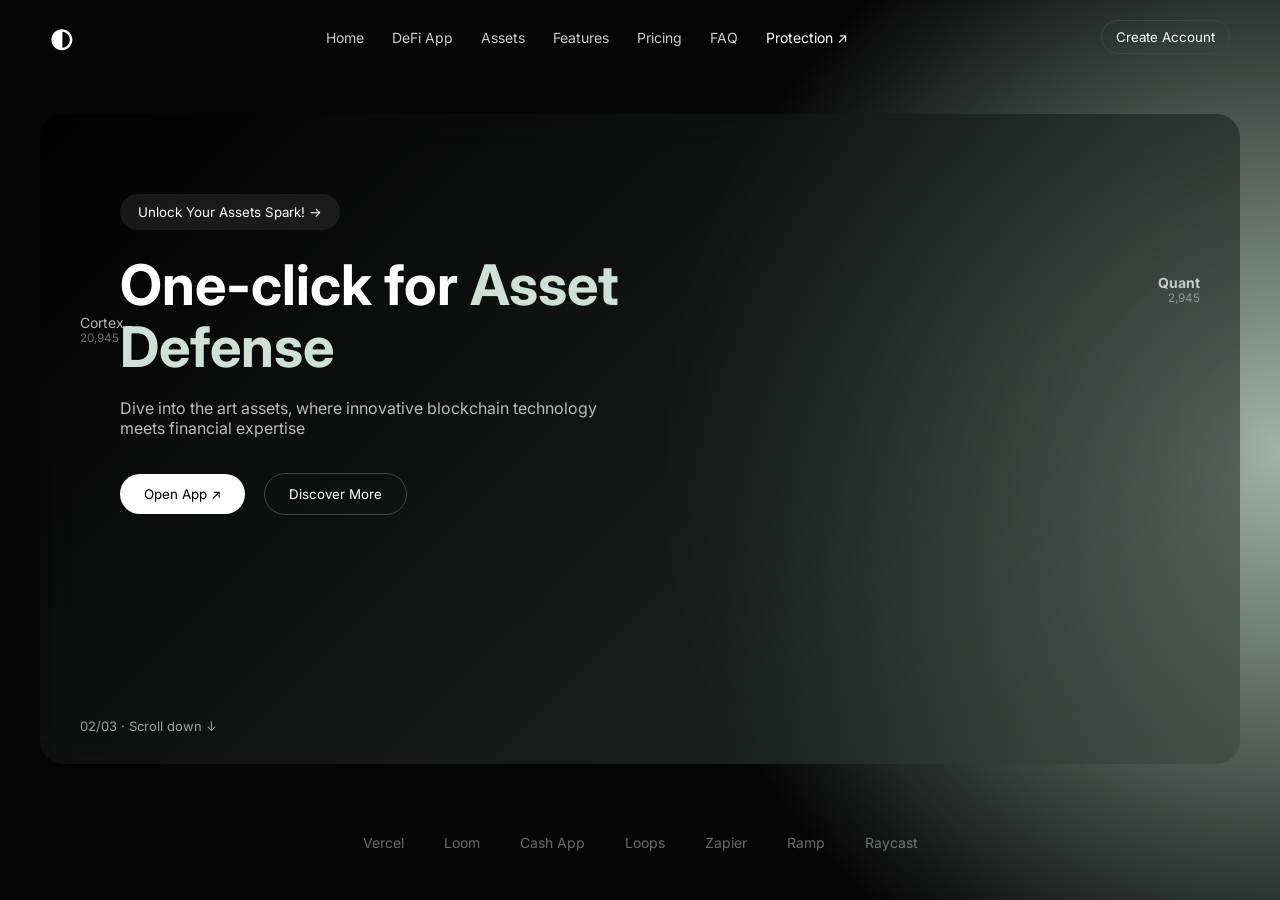
<file: index.html>
<!DOCTYPE html>
<html lang="en">
  <head>
    <meta charset="UTF-8" />
    <meta name="viewport" content="width=device-width, initial-scale=1.0" />
    <title>Asset Defense</title>
    <link rel="stylesheet" href="styles.css" />
    <link
      href="https://fonts.googleapis.com/css2?family=Inter:wght@300;400;600;700&display=swap"
      rel="stylesheet"
    />
  </head>
  <body>
    <!-- NAVBAR -->
    <header class="navbar">
      <div class="logo">◐</div>
      <nav>
        <a href="#">Home</a>
        <a href="#">DeFi App</a>
        <a href="#">Assets</a>
        <a href="#">Features</a>
        <a href="#">Pricing</a>
        <a href="#">FAQ</a>
        <a href="#" class="highlight">Protection ↗</a>
      </nav>
      <button class="account-btn">Create Account</button>
    </header>

    <!-- HERO -->
    <main class="hero">
      <div class="glass-container">
        <div class="floating left">
          <span>Cortex</span>
          <small>20,945</small>
        </div>

        <div class="floating right">
          <h4>Quant</h4>
          <small>2,945</small>
        </div>

        <div class="hero-content">
          <button class="pill">Unlock Your Assets Spark! →</button>
          <h1>One-click for <span>Asset Defense</span></h1>
          <p>
            Dive into the art assets, where innovative blockchain technology
            meets financial expertise
          </p>

          <div class="cta">
            <button class="primary">Open App ↗</button>
            <button class="secondary">Discover More</button>
          </div>
        </div>

        <div class="scroll">02/03 · Scroll down ↓</div>
      </div>
    </main>

    <!-- FOOTER LOGOS -->
    <footer class="partners">
      <span>Vercel</span>
      <span>Loom</span>
      <span>Cash App</span>
      <span>Loops</span>
      <span>Zapier</span>
      <span>Ramp</span>
      <span>Raycast</span>
    </footer>

    <script src="script.js"></script>
  </body>
</html>
</file>
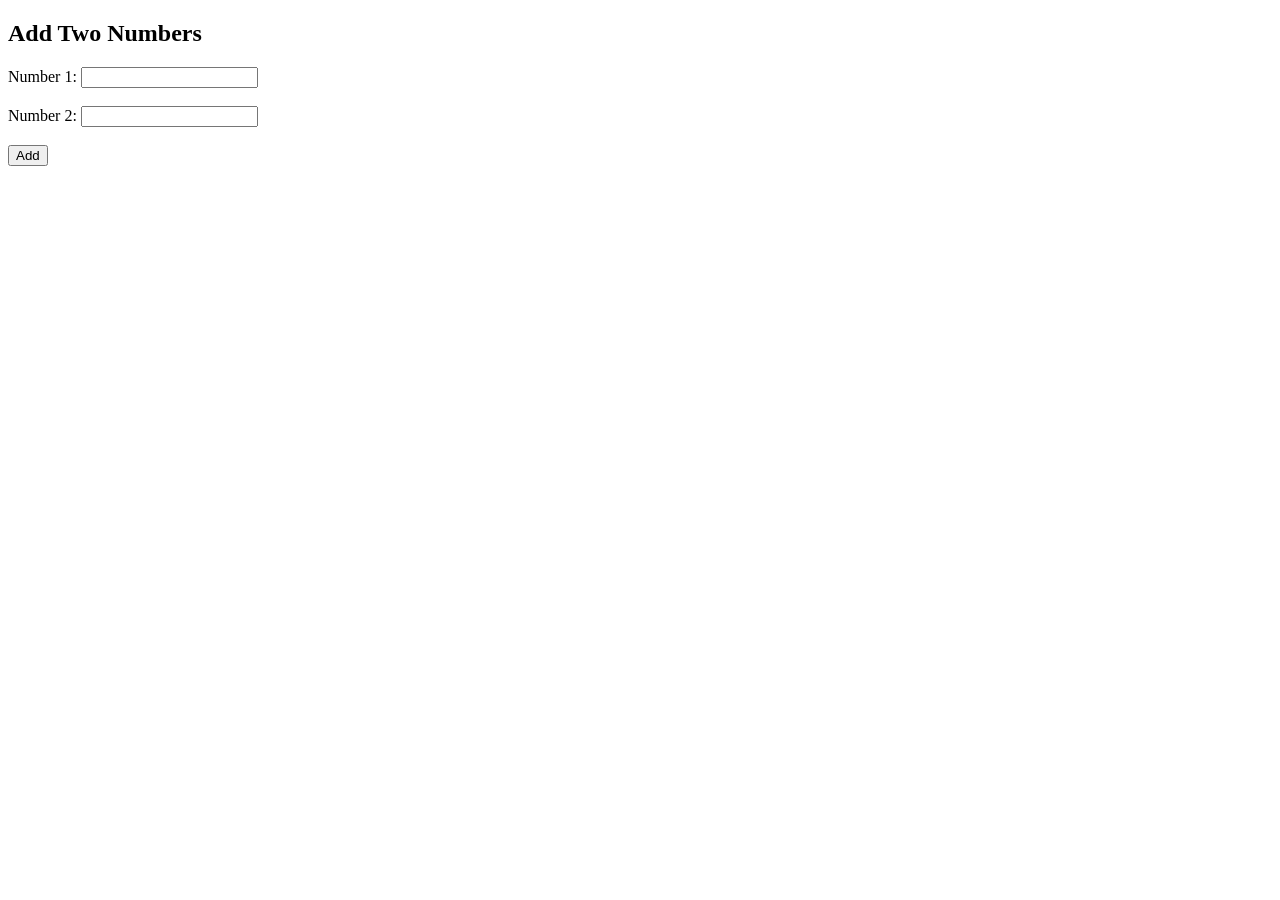
<file: add.html>
<!DOCTYPE html>
<html>
  <head>
    <title>Add Two Numbers</title>
  </head>
  <body>
    <h2>Add Two Numbers</h2>

    <!-- Input boxes -->
    Number 1: <input type="number" id="num1" /><br /><br />
    Number 2: <input type="number" id="num2" /><br /><br />

    <!-- Button -->
    <button onclick="addNumbers()">Add</button>

    <p id="result"></p>

    <script>
      function addNumbers() {
        let a = Number(document.getElementById("num1").value);
        let b = Number(document.getElementById("num2").value);
        let sum = a + b;

        document.getElementById("result").innerHTML = "Sum = " + sum;
      }
    </script>
  </body>
</html>
</file>
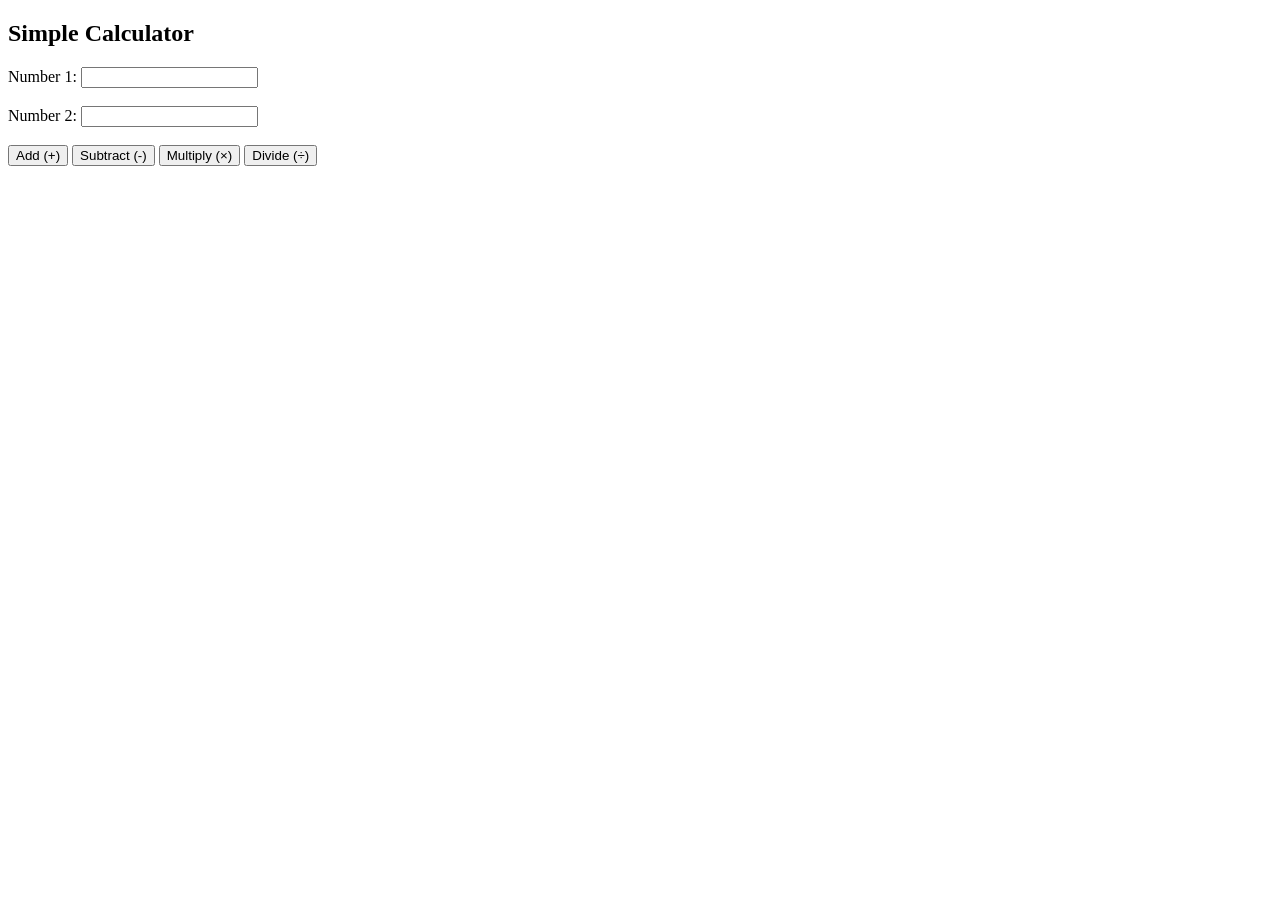
<file: calculator.html>
<!DOCTYPE html>
<html>
  <head>
    <title>Simple Calculator</title>
  </head>
  <body>
    <h2>Simple Calculator</h2>

    Number 1:
    <input type="number" id="num1" /><br /><br />

    Number 2:
    <input type="number" id="num2" /><br /><br />

    <!-- Buttons -->
    <button onclick="add()">Add (+)</button>
    <button onclick="subtract()">Subtract (-)</button>
    <button onclick="multiply()">Multiply (×)</button>
    <button onclick="divide()">Divide (÷)</button>

    <h3 id="result"></h3>

    <script>
      function add() {
        let a = Number(document.getElementById("num1").value);
        let b = Number(document.getElementById("num2").value);
        document.getElementById("result").innerHTML = "Result = " + (a + b);
      }

      function subtract() {
        let a = Number(document.getElementById("num1").value);
        let b = Number(document.getElementById("num2").value);
        document.getElementById("result").innerHTML = "Result = " + (a - b);
      }

      function multiply() {
        let a = Number(document.getElementById("num1").value);
        let b = Number(document.getElementById("num2").value);
        document.getElementById("result").innerHTML = "Result = " + a * b;
      }

      function divide() {
        let a = Number(document.getElementById("num1").value);
        let b = Number(document.getElementById("num2").value);

        if (b === 0) {
          document.getElementById("result").innerHTML = "Cannot divide by zero";
        } else {
          document.getElementById("result").innerHTML = "Result = " + a / b;
        }
      }
    </script>
  </body>
</html>
</file>
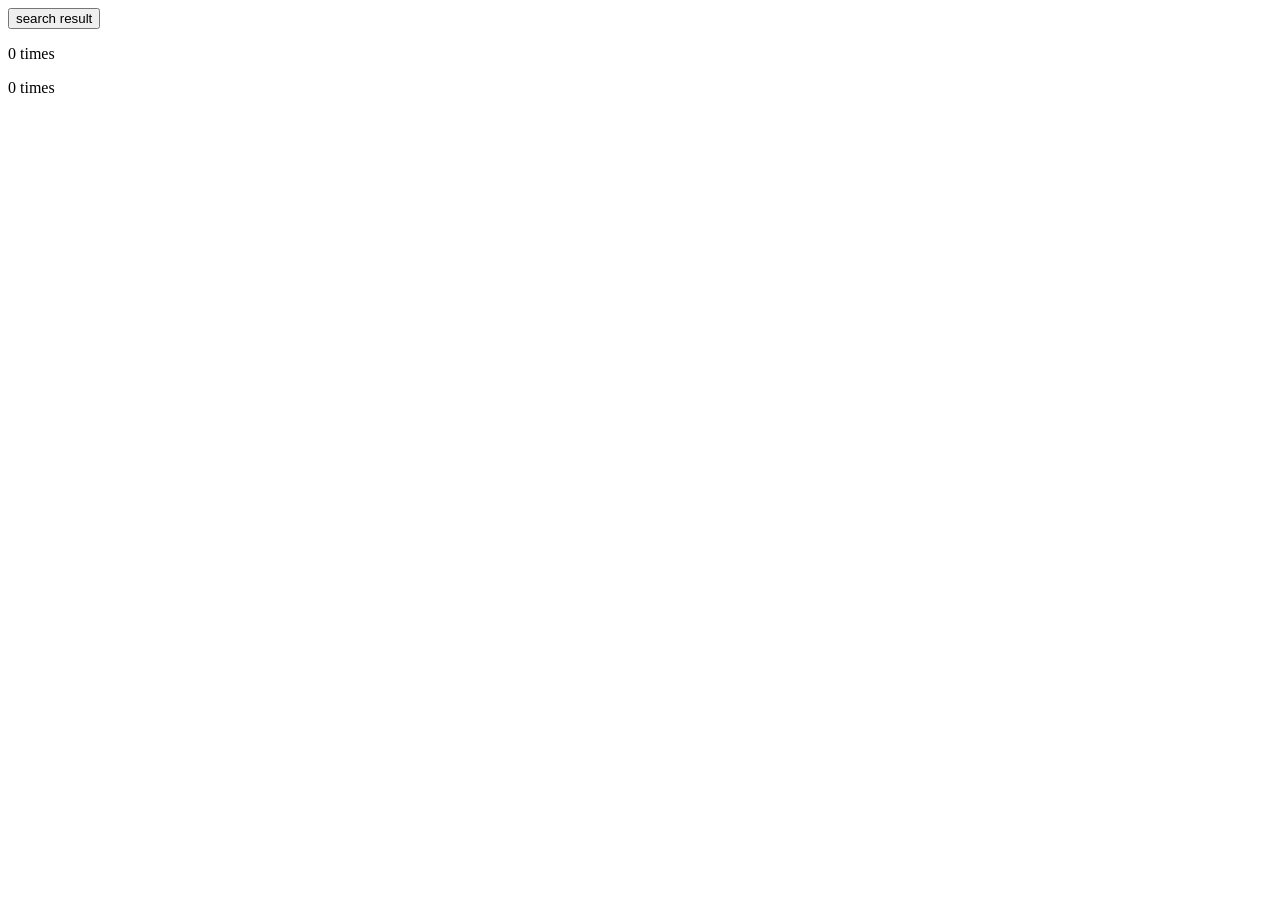
<file: debounce.html>
<!DOCTYPE html>
<html lang="en">
  <head>
    <meta charset="UTF-8" />
    <meta name="viewport" content="width=device-width, initial-scale=1.0" />
    <title>Document</title>
  </head>
  <body>
    <button id="demo">search result</button>
    <p id="simple">0 times</p>
    <p id="sample">0 times</p>
    <script src="debounce.js"></script>
  </body>
</html>
</file>
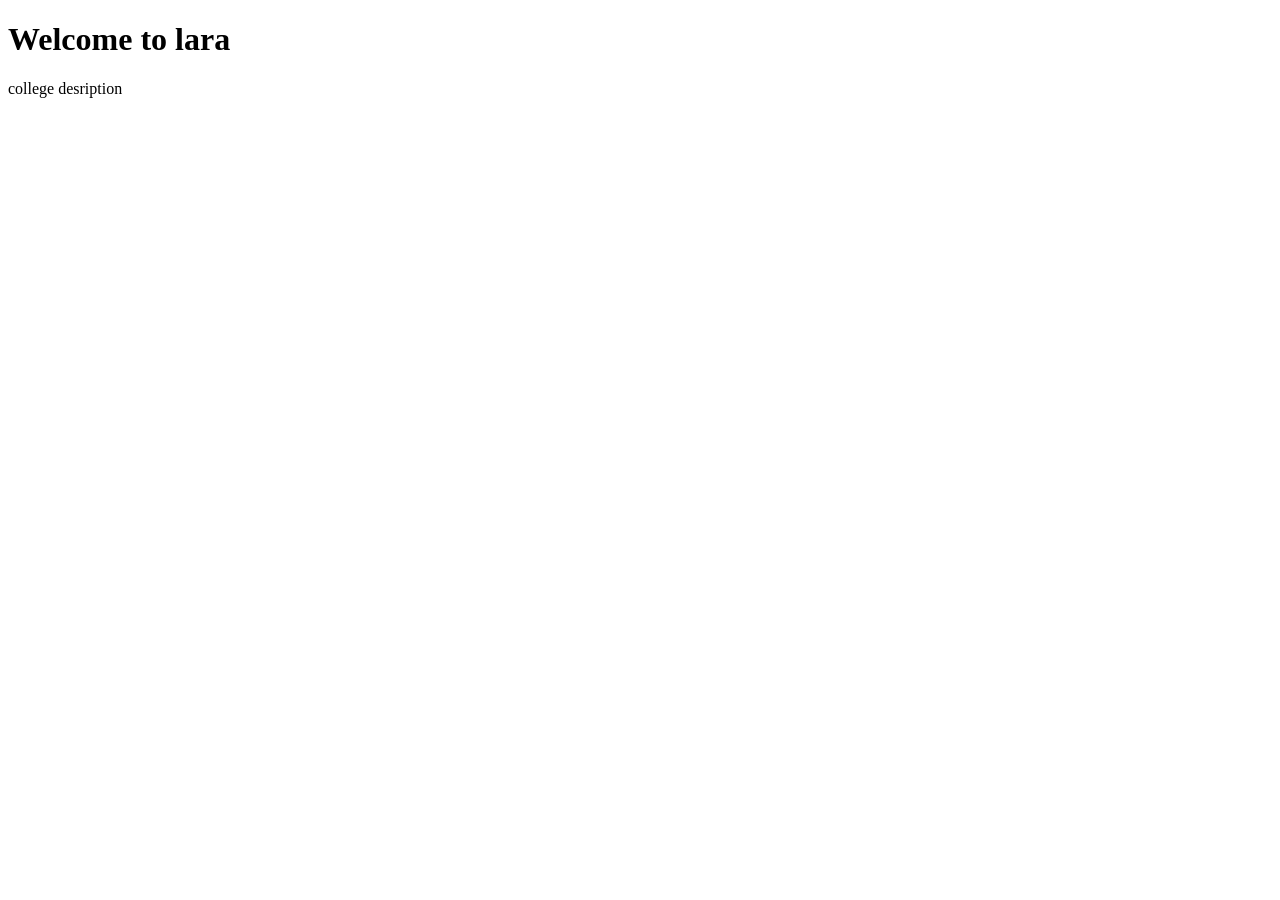
<file: domupdate.html>
<!DOCTYPE html>
<html lang="en">
  <head>
    <meta charset="UTF-8" />
    <meta name="viewport" content="width=device-width, initial-scale=1.0" />
    <title>Document</title>
  </head>
  <body>
    <h1 id="sample">Welcome to lara</h1>
    <p id="info">college desription</p>
    <script>
      src = "domupdate.js";
    </script>
  </body>
</html>
</file>
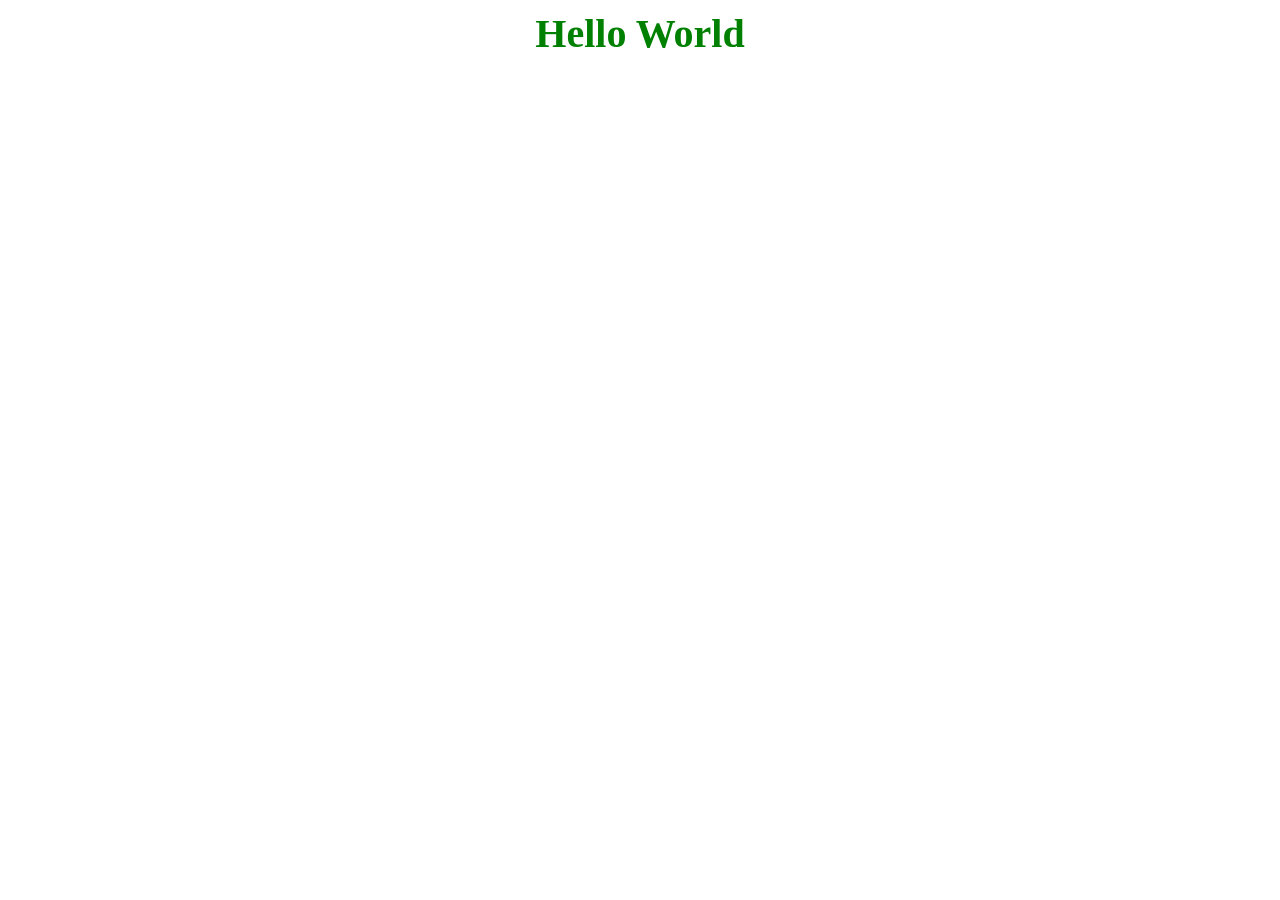
<file: hello.html>
<!DOCTYPE html>
<html lang="en">
  <head>
    <meta charset="UTF-8" />
    <title>Hello World</title>

    <style>
      /* Default – Mobile */
      h1 {
        text-align: center;
        margin-top: 10px;
        font-size: 24px;
        color: red;
      }

      /* Tablets */
      @media screen and (min-width: 768px) {
        h1 {
          color: blue;
          font-size: 32px;
        }
      }

      /* Laptops */
      @media screen and (min-width: 1024px) {
        h1 {
          color: green;
          font-size: 40px;
        }
      }

      /* Large Screens */
      @media screen and (min-width: 1440px) {
        h1 {
          color: purple;
          font-size: 48px;
        }
      }
    </style>
  </head>

  <body>
    <h1>Hello World</h1>
  </body>
</html>
</file>
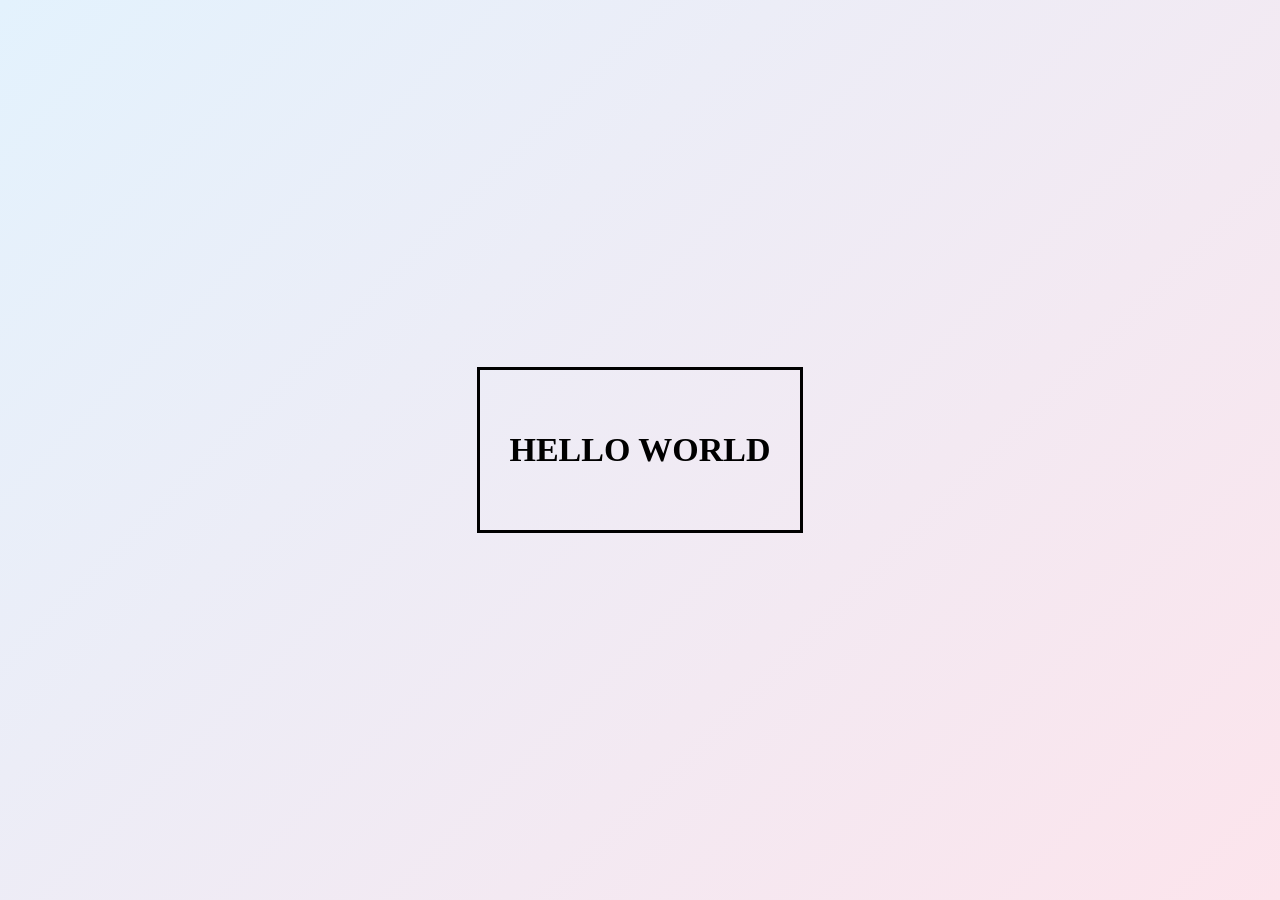
<file: index1.html>
<!DOCTYPE html>
<html lang="en">
  <head>
    <meta charset="UTF-8" />
    <title>Hello World Custom Animation</title>

    <style>
      body {
        margin: 0;
        height: 100vh;
        display: flex;
        justify-content: center;
        align-items: center;
        background: linear-gradient(135deg, #e3f2fd, #fce4ec);
      }

      .box {
        width: 320px;
        height: 160px;
        border: 3px solid black;
        display: flex;
        justify-content: center;
        align-items: center;
        font-size: 34px;
        font-weight: bold;
        text-transform: uppercase;
        animation: rotateZoomColor 5s infinite linear,
          bounceGlow 2.5s infinite ease-in-out;
      }

      /* MAIN ROTATION + COLOR ANIMATION */
      @keyframes rotateZoomColor {
        0% {
          transform: scale(1) rotate(0deg);
          background-color: #ffffff;
          color: #000000;
        }
        25% {
          transform: scale(1.2) rotate(90deg);
          background-color: #ff9800;
          color: #ffffff;
        }
        50% {
          transform: scale(1.4) rotate(180deg);
          background-color: #4caf50;
        }
        75% {
          transform: scale(1.2) rotate(270deg);
          background-color: #9c27b0;
        }
        100% {
          transform: scale(1) rotate(360deg);
          background-color: #2196f3;
          color: #ffffff;
        }
      }

      /* CUSTOM ANIMATION: BOUNCE + GLOW */
      @keyframes bounceGlow {
        0%,
        100% {
          box-shadow: 0 0 10px rgba(0, 0, 0, 0.3);
          transform: translateY(0);
        }
        50% {
          box-shadow: 0 0 25px rgba(33, 150, 243, 0.8);
          transform: translateY(-15px);
        }
      }

      /* HOVER EFFECT (EXTRA CUSTOM TOUCH) */
      .box:hover {
        animation-play-state: paused;
        cursor: pointer;
      }
    </style>
  </head>

  <body>
    <div class="box">Hello World</div>
  </body>
</html>
</file>
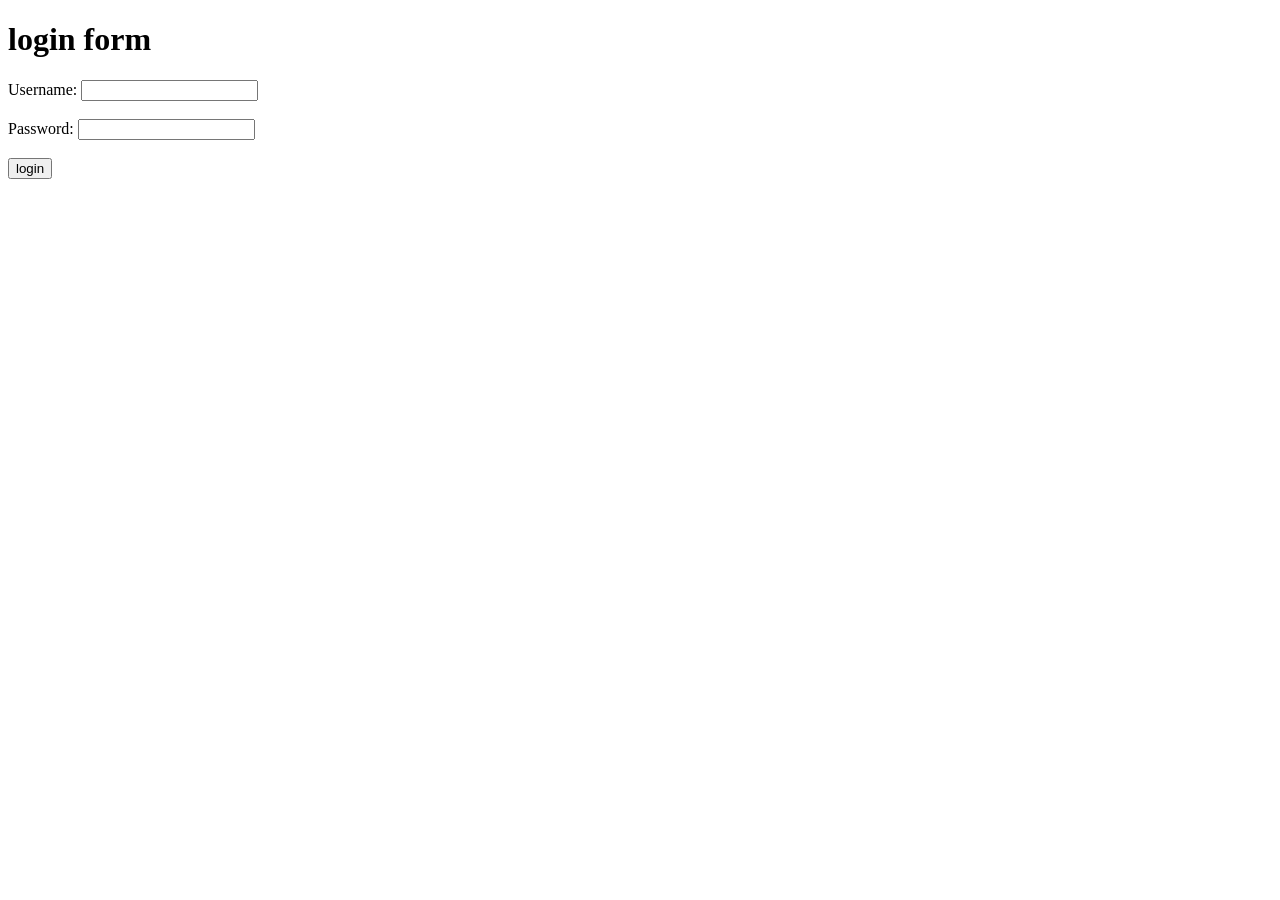
<file: login.html>
<!DOCTYPE html>
<html lang="en">
  <head>
    <meta charset="UTF-8" />
    <meta name="viewport" content="width=device-width, initial-scale=1.0" />
    <title>Login page</title>
    <script src="validate.js"></script>
  </head>
  <body>
    <h1>login form</h1>
    <form action="success.html" onsubmit="return validate()">
      <label> Username: </label>
      <input type="text" name="username" id="usernamee" required />
      <br />
      <br />
      <label> Password: </label>
      <input type="password" name="password" id="pswd" required />
      <br />
      <br />
      <input type="submit" value="login" />
    </form>
  </body>
</html>
</file>
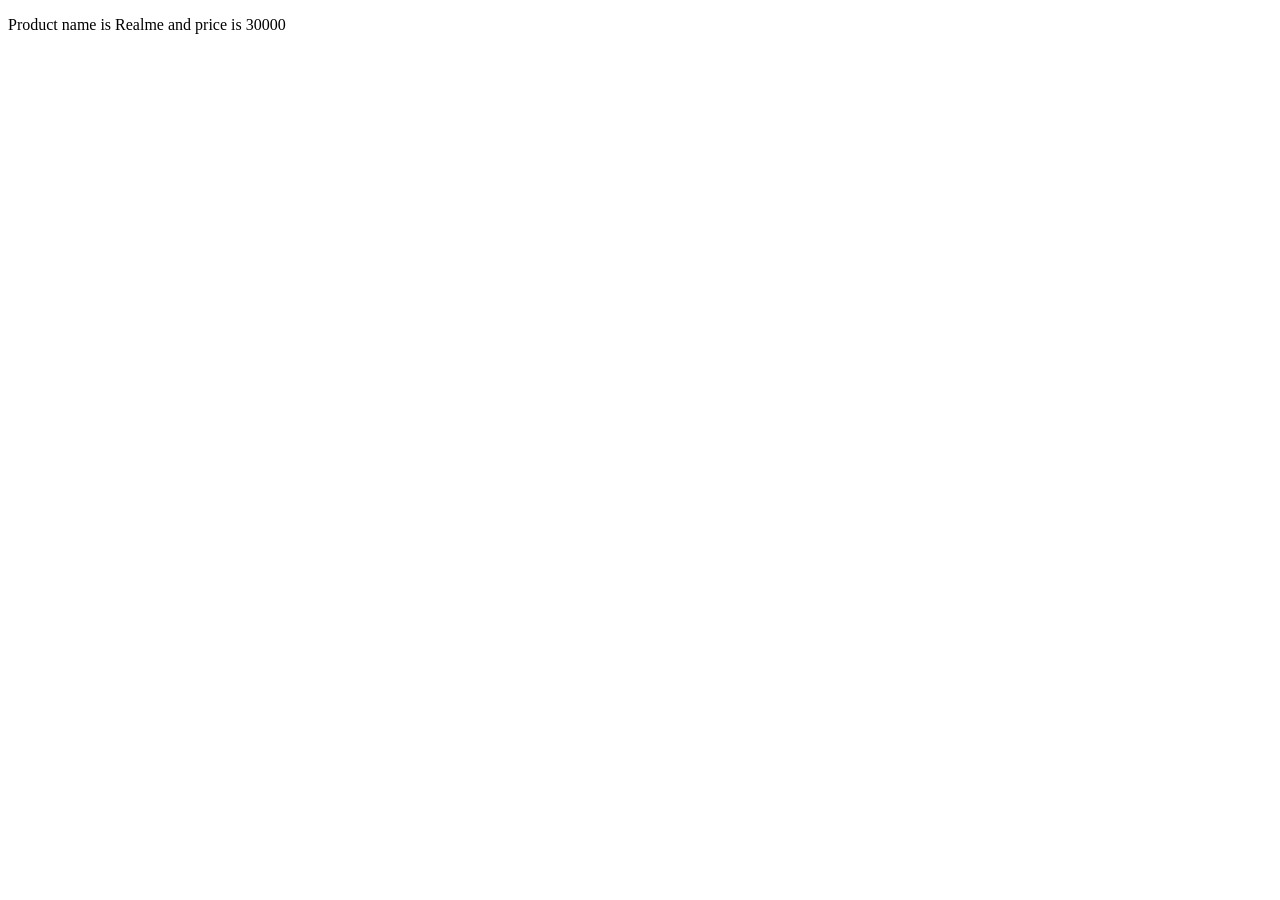
<file: module1.html>
<!DOCTYPE html>
<html lang="en">
  <head>
    <meta charset="UTF-8" />
    <meta name="viewport" content="width=device-width, initial-scale=1.0" />
    <title>Document</title>
  </head>
  <body>
    <p id="demo"></p>

    <script type="module">
      import { productName, price } from "./module1.js";
      document.getElementById(
        "demo"
      ).innerHTML = `Product name is ${productName} and price is ${price}`;
    </script>
  </body>
</html>
</file>
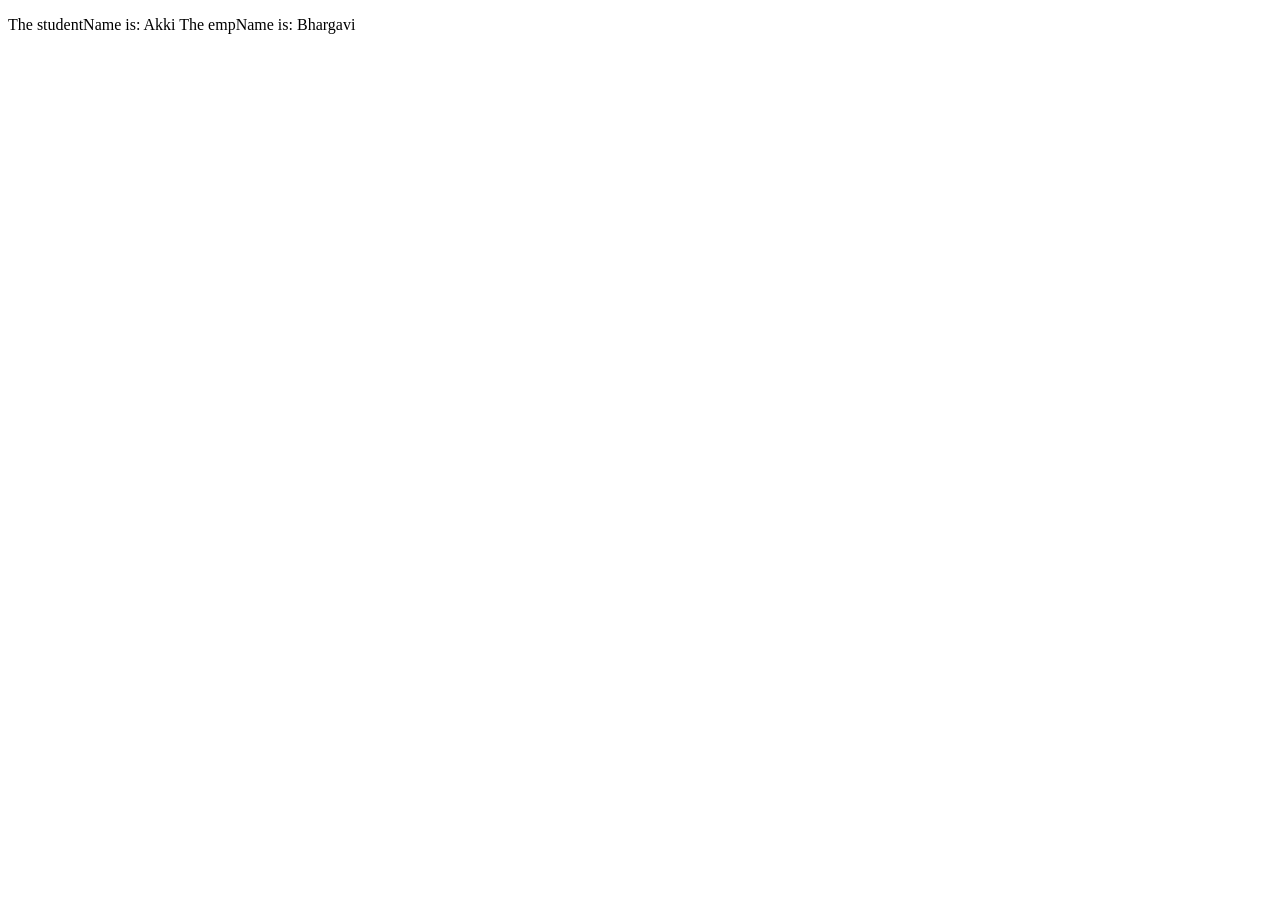
<file: module3.html>
<!DOCTYPE html>
<html lang="en">
  <head>
    <meta charset="UTF-8" />
    <meta name="viewport" content="width=device-width, initial-scale=1.0" />
    <title>Document</title>
  </head>
  <body>
    <p id="demo"></p>
    <script type="module">
      import { studentNames, empinfo } from "./module3.js";
      const studentName = studentNames[1];
      const empName = empinfo.emp_name;
      document.getElementById(
        "demo"
      ).innerHTML = `The studentName is: ${studentName}
        The empName is: ${empName}`;
    </script>
  </body>
</html>
</file>
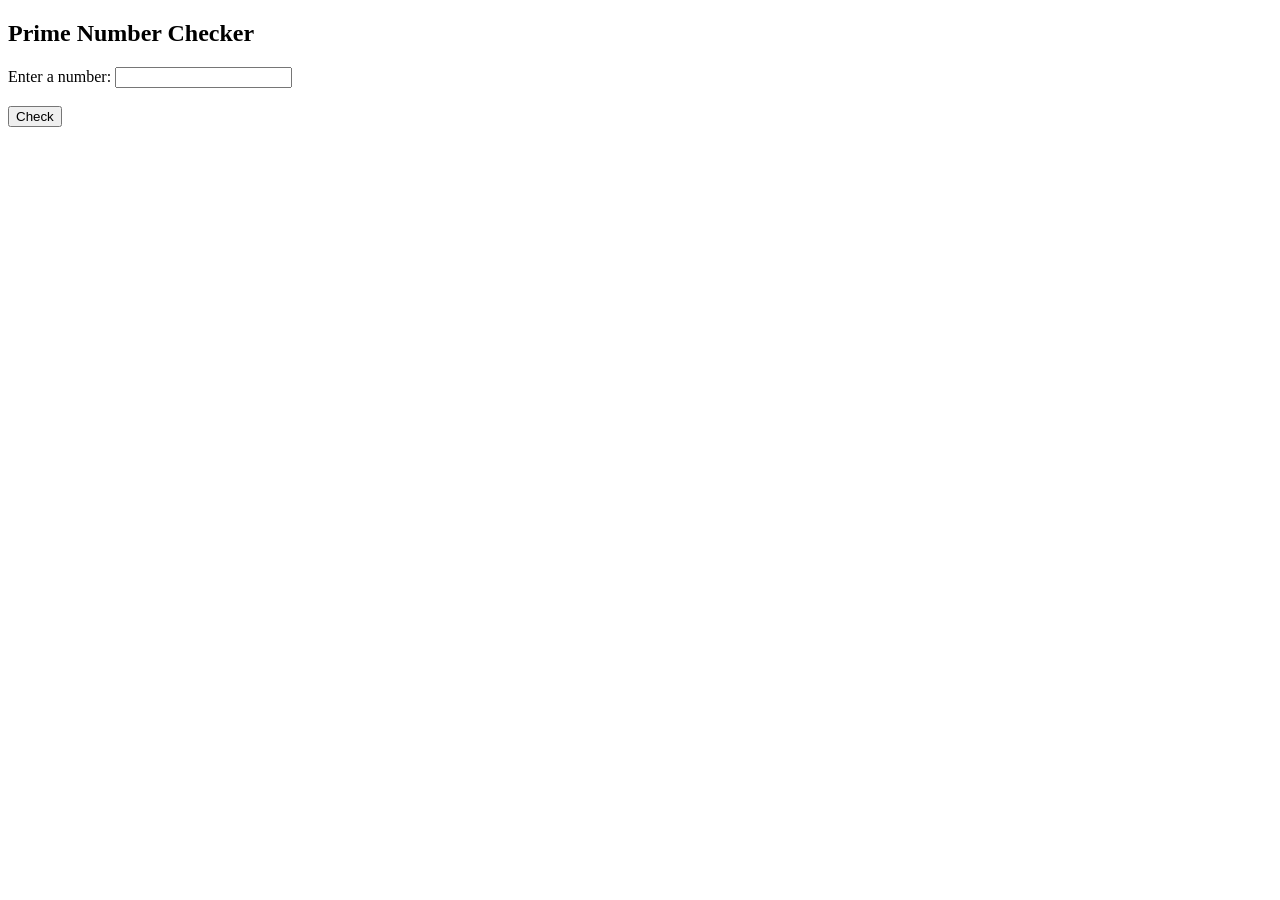
<file: prime.html>
<!DOCTYPE html>
<html>
  <head>
    <title>Prime Number Check</title>
  </head>
  <body>
    <h2>Prime Number Checker</h2>

    Enter a number:
    <input type="number" id="num" /><br /><br />

    <button onclick="checkPrime()">Check</button>

    <p id="result"></p>

    <script>
      function checkPrime() {
        let n = Number(document.getElementById("num").value);
        let isPrime = true;

        if (n <= 1) {
          isPrime = false;
        } else {
          for (let i = 2; i <= n - 1; i++) {
            if (n % i === 0) {
              isPrime = false;
              break;
            }
          }
        }

        if (isPrime) {
          document.getElementById("result").innerHTML =
            n + " is a Prime Number";
        } else {
          document.getElementById("result").innerHTML =
            n + " is NOT a Prime Number";
        }
      }
    </script>
  </body>
</html>
</file>
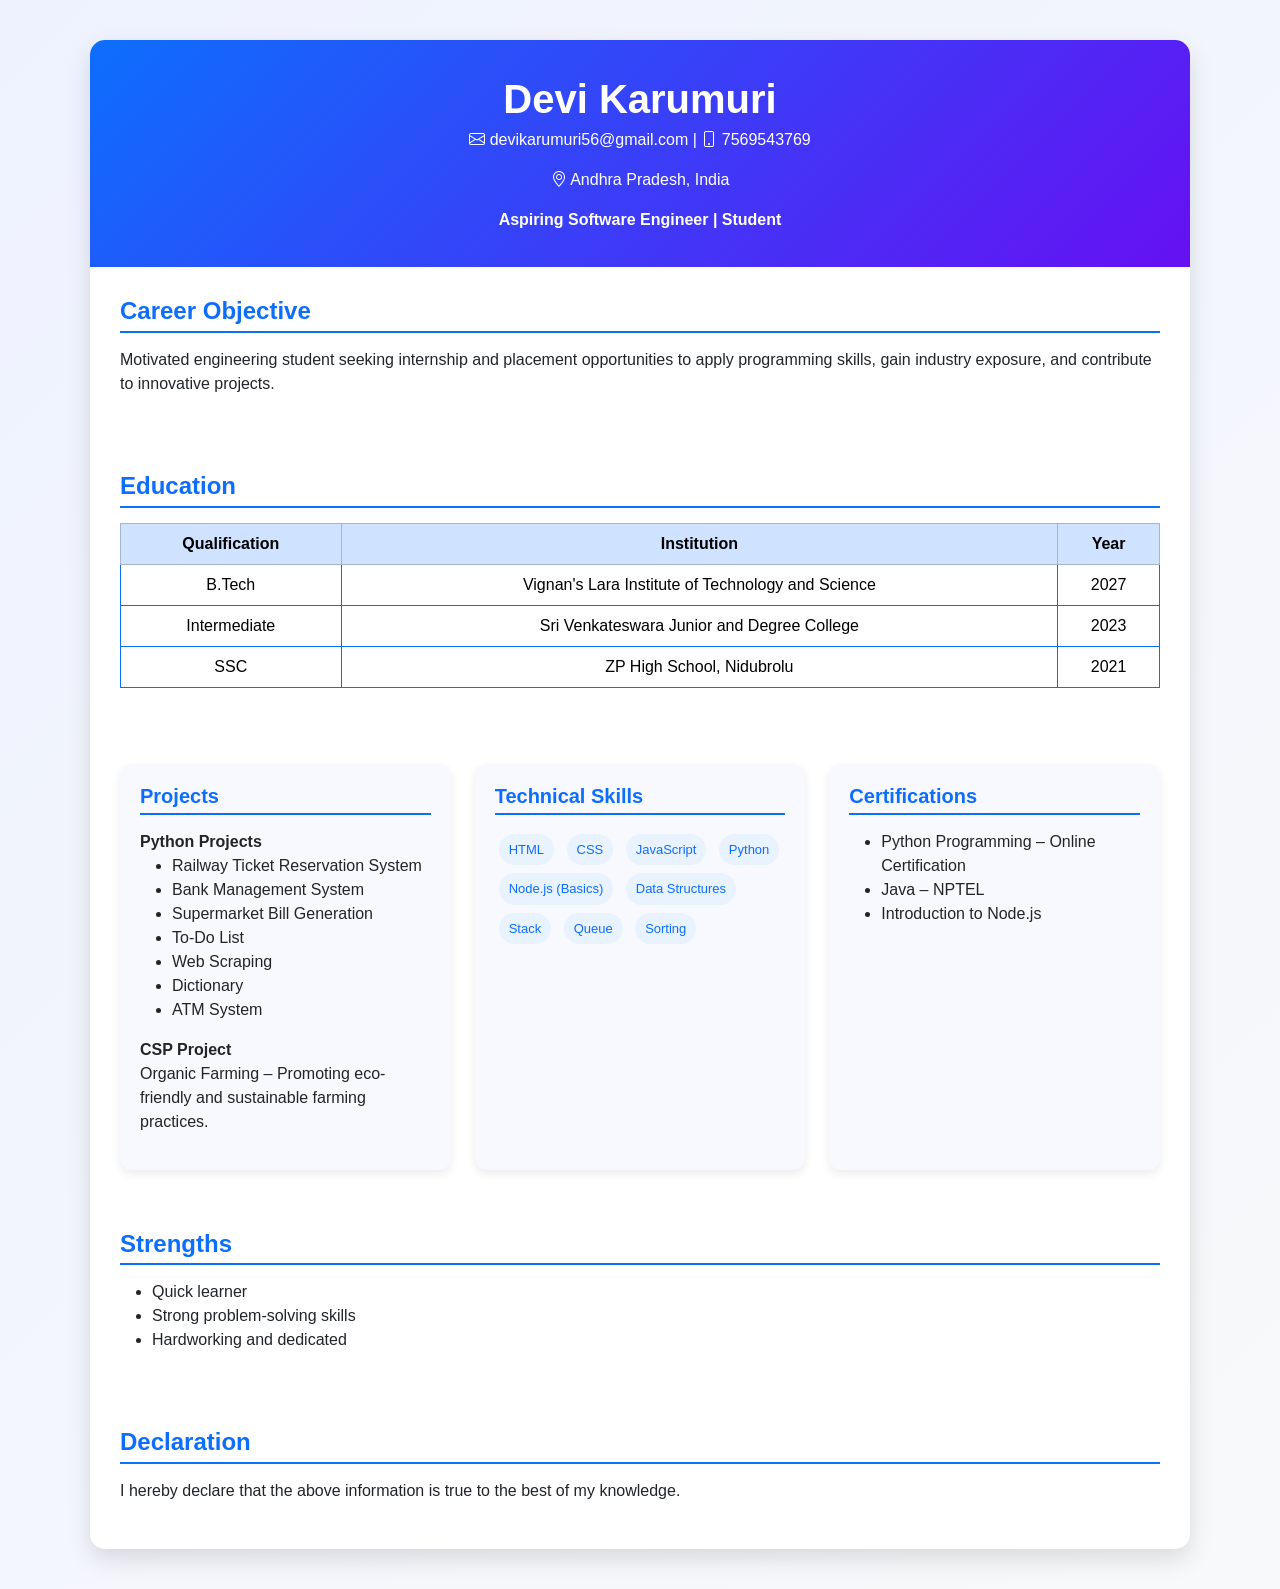
<file: resume.html>
<!DOCTYPE html>
<html lang="en">
  <head>
    <meta charset="UTF-8" />
    <title>Devi Karumuri | Resume</title>

    <!-- Bootstrap -->
    <link
      href="https://cdn.jsdelivr.net/npm/bootstrap@5.3.2/dist/css/bootstrap.min.css"
      rel="stylesheet"
    />

    <!-- Icons -->
    <link
      href="https://cdn.jsdelivr.net/npm/bootstrap-icons/font/bootstrap-icons.css"
      rel="stylesheet"
    />

    <!-- External CSS -->
    <link rel="stylesheet" href="style.css" />
  </head>

  <body>
    <div class="resume-box">
      <!-- HEADER -->
      <div class="header">
        <h1>Devi Karumuri</h1>
        <p>
          <i class="bi bi-envelope"></i> devikarumuri56@gmail.com |
          <i class="bi bi-phone"></i> 7569543769
        </p>
        <p><i class="bi bi-geo-alt"></i> Andhra Pradesh, India</p>
        <strong>Aspiring Software Engineer | Student</strong>
      </div>

      <!-- OBJECTIVE -->
      <div class="section">
        <h4 class="section-title">Career Objective</h4>
        <p>
          Motivated engineering student seeking internship and placement
          opportunities to apply programming skills, gain industry exposure, and
          contribute to innovative projects.
        </p>
      </div>

      <!-- EDUCATION -->
      <div class="section">
        <h4 class="section-title">Education</h4>

        <div class="table-responsive">
          <table
            class="table table-bordered border-primary text-center align-middle"
          >
            <thead class="table-primary">
              <tr>
                <th>Qualification</th>
                <th>Institution</th>
                <th>Year</th>
              </tr>
            </thead>
            <tbody>
              <tr>
                <td>B.Tech</td>
                <td>Vignan's Lara Institute of Technology and Science</td>
                <td>2027</td>
              </tr>
              <tr>
                <td>Intermediate</td>
                <td>Sri Venkateswara Junior and Degree College</td>
                <td>2023</td>
              </tr>
              <tr>
                <td>SSC</td>
                <td>ZP High School, Nidubrolu</td>
                <td>2021</td>
              </tr>
            </tbody>
          </table>
        </div>
      </div>

      <!-- 3 COLUMN SECTION -->
      <div class="section">
        <div class="row g-4">
          <!-- PROJECTS -->
          <div class="col-md-4">
            <div class="box">
              <h5 class="section-title">Projects</h5>
              <strong>Python Projects</strong>
              <ul>
                <li>Railway Ticket Reservation System</li>
                <li>Bank Management System</li>
                <li>Supermarket Bill Generation</li>
                <li>To-Do List</li>
                <li>Web Scraping</li>
                <li>Dictionary</li>
                <li>ATM System</li>
              </ul>
              <strong>CSP Project</strong>
              <p>
                Organic Farming – Promoting eco-friendly and sustainable farming
                practices.
              </p>
            </div>
          </div>

          <!-- SKILLS -->
          <div class="col-md-4">
            <div class="box">
              <h5 class="section-title">Technical Skills</h5>
              <span class="badge-skill">HTML</span>
              <span class="badge-skill">CSS</span>
              <span class="badge-skill">JavaScript</span>
              <span class="badge-skill">Python</span>
              <span class="badge-skill">Node.js (Basics)</span>
              <span class="badge-skill">Data Structures</span>
              <span class="badge-skill">Stack</span>
              <span class="badge-skill">Queue</span>
              <span class="badge-skill">Sorting</span>
            </div>
          </div>

          <!-- CERTIFICATIONS -->
          <div class="col-md-4">
            <div class="box">
              <h5 class="section-title">Certifications</h5>
              <ul>
                <li>Python Programming – Online Certification</li>
                <li>Java – NPTEL</li>
                <li>Introduction to Node.js</li>
              </ul>
            </div>
          </div>
        </div>
      </div>

      <!-- STRENGTHS -->
      <div class="section">
        <h4 class="section-title">Strengths</h4>
        <ul>
          <li>Quick learner</li>
          <li>Strong problem-solving skills</li>
          <li>Hardworking and dedicated</li>
        </ul>
      </div>

      <!-- DECLARATION -->
      <div class="section">
        <h4 class="section-title">Declaration</h4>
        <p>
          I hereby declare that the above information is true to the best of my
          knowledge.
        </p>
      </div>
    </div>
  </body>
</html>
</file>
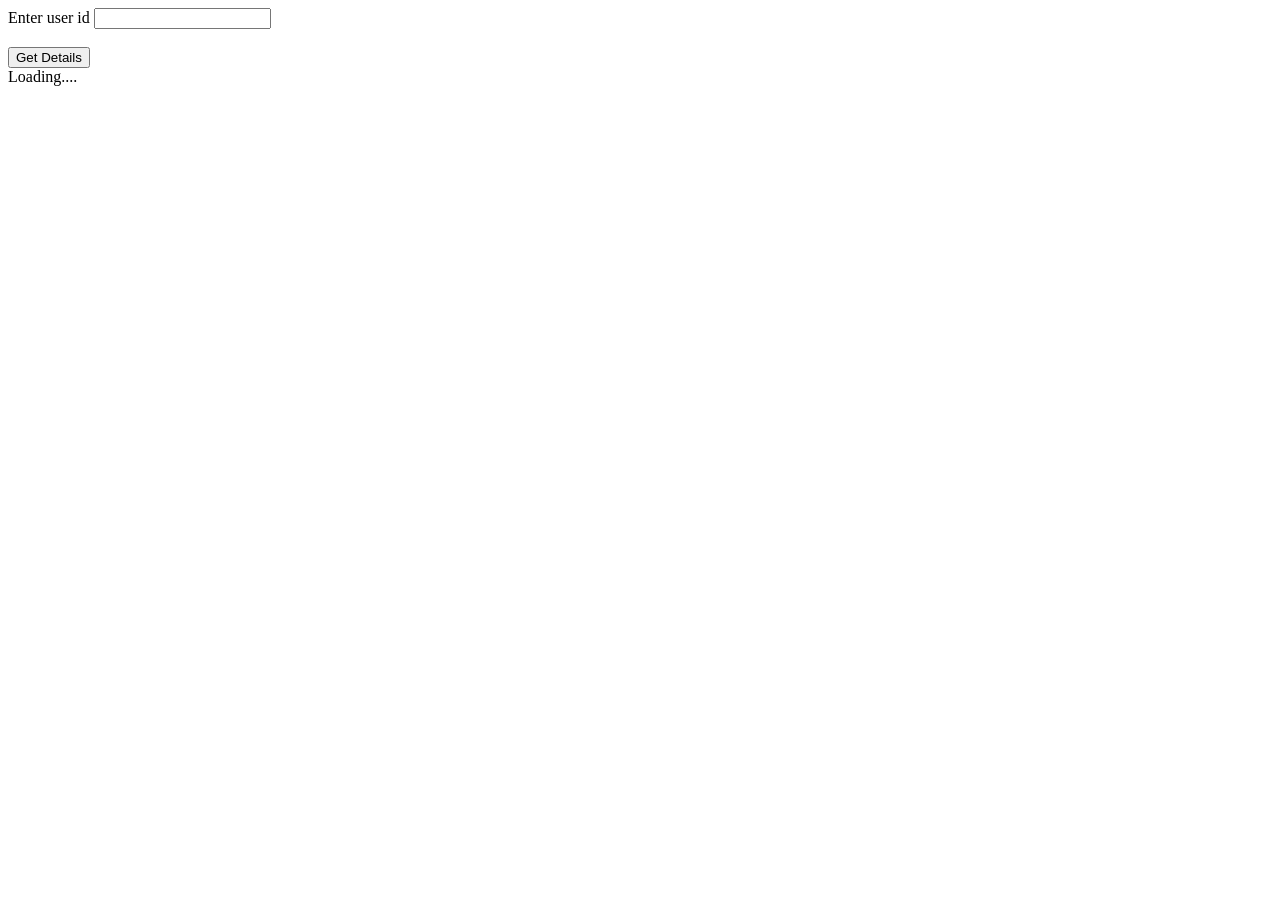
<file: services.html>
<!DOCTYPE html>
<html lang="en">
  <head>
    <meta charset="UTF-8" />
    <meta name="viewport" content="width=device-width, initial-scale=1.0" />
    <title>Document</title>
    <script src="services.js"></script>
  </head>
  <body>
    <label>Enter user id</label>
    <input type="number" id="userid" />
    <br />
    <br />
    <button id="demo"onclick="getdetails()">Get Details</button>
    <br />
    <p id="simple" style="display:none"></p>Loading....</p>
    <br>
    <div id="sample"></div>
  </body>
</html>
</file>
<file: styles.css>
* {
  margin: 0;
  padding: 0;
  box-sizing: border-box;
  font-family: "Inter", sans-serif;
}

body {
  background: radial-gradient(circle at right, #9fb4aa 0%, #050505 45%);
  color: #fff;
  min-height: 100vh;
}

/* NAVBAR */
.navbar {
  display: flex;
  justify-content: space-between;
  align-items: center;
  padding: 20px 50px;
}

.logo {
  font-size: 26px;
  font-weight: bold;
}

nav a {
  margin: 0 12px;
  text-decoration: none;
  color: #ccc;
  font-size: 14px;
}

nav a.highlight {
  color: #fff;
}

.account-btn {
  background: transparent;
  border: 1px solid #444;
  color: #fff;
  padding: 8px 14px;
  border-radius: 20px;
  cursor: pointer;
}

/* HERO */
.hero {
  display: flex;
  justify-content: center;
  padding: 40px;
}

.glass-container {
  position: relative;
  width: 100%;
  max-width: 1200px;
  height: 650px;
  border-radius: 24px;
  background: linear-gradient(
    135deg,
    rgba(0, 0, 0, 0.85),
    rgba(60, 70, 65, 0.6)
  );
  backdrop-filter: blur(25px);
  padding: 80px;
  overflow: hidden;
}

/* FLOATING DATA */
.floating {
  position: absolute;
  font-size: 14px;
  opacity: 0.7;
}

.floating.left {
  left: 40px;
  top: 200px;
}

.floating.right {
  right: 40px;
  top: 160px;
  text-align: right;
}

.floating small {
  display: block;
  opacity: 0.6;
}

/* HERO CONTENT */
.hero-content {
  max-width: 620px;
}

.pill {
  background: rgba(255, 255, 255, 0.08);
  border: none;
  color: #fff;
  padding: 10px 18px;
  border-radius: 20px;
  margin-bottom: 25px;
  cursor: pointer;
}

h1 {
  font-size: 56px;
  line-height: 1.1;
  margin-bottom: 20px;
}

h1 span {
  color: #cfe0d6;
}

p {
  color: #bbb;
  font-size: 16px;
  max-width: 520px;
}

/* CTA */
.cta {
  margin-top: 35px;
}

.primary {
  background: #fff;
  color: #000;
  border: none;
  padding: 12px 24px;
  border-radius: 24px;
  margin-right: 15px;
  cursor: pointer;
}

.secondary {
  background: transparent;
  color: #fff;
  border: 1px solid #444;
  padding: 12px 24px;
  border-radius: 24px;
  cursor: pointer;
}

/* SCROLL */
.scroll {
  position: absolute;
  bottom: 30px;
  left: 40px;
  font-size: 13px;
  opacity: 0.6;
}

/* FOOTER */
.partners {
  display: flex;
  justify-content: center;
  gap: 40px;
  padding: 30px;
  opacity: 0.4;
  font-size: 14px;
}
</file>
<file: style.css>
body {
  background: linear-gradient(135deg, #eef2ff, #f8f9fa);
  font-family: "Segoe UI", sans-serif;
}

.resume-box {
  background: #ffffff;
  max-width: 1100px;
  margin: 40px auto;
  border-radius: 15px;
  box-shadow: 0 10px 25px rgba(0, 0, 0, 0.12);
  overflow: hidden;
}

.header {
  background: linear-gradient(135deg, #0d6efd, #6610f2);
  color: white;
  padding: 35px;
  text-align: center;
}

.header h1 {
  font-weight: 700;
  margin-bottom: 5px;
}

.section {
  padding: 30px;
}

.section-title {
  color: #0d6efd;
  font-weight: 600;
  border-bottom: 2px solid #0d6efd;
  padding-bottom: 5px;
  margin-bottom: 15px;
}

.box {
  background: #f8f9ff;
  border-radius: 12px;
  padding: 20px;
  height: 100%;
  box-shadow: 0 4px 10px rgba(0, 0, 0, 0.08);
}

.badge-skill {
  background-color: #e9f2ff;
  color: #0d6efd;
  margin: 4px;
  padding: 6px 10px;
  border-radius: 20px;
  display: inline-block;
  font-size: 13px;
}

/* Table styling improvement */
.table th,
.table td {
  vertical-align: middle;
}

/* Responsive spacing */
@media (max-width: 768px) {
  .section {
    padding: 20px;
  }
}
</file>
